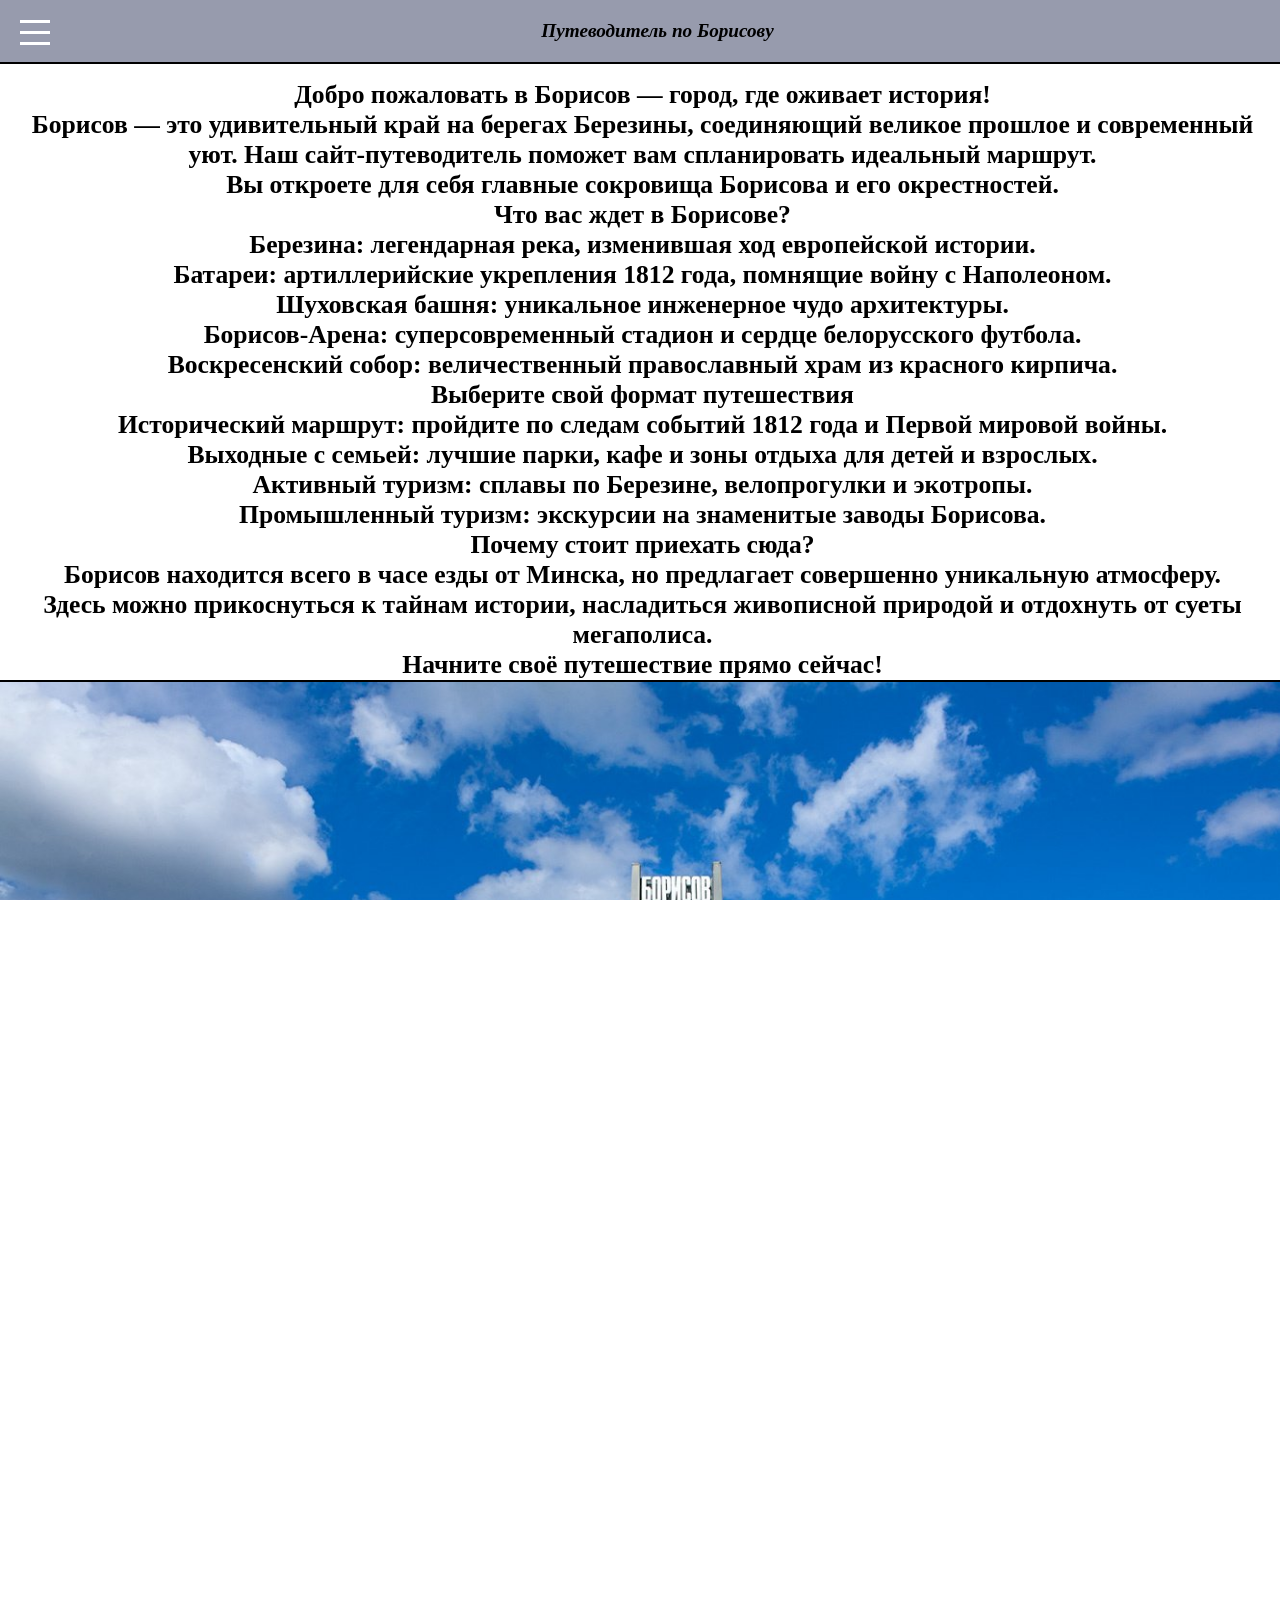
<file: index.html>
<!DOCTYPE html>
 <html lang="ru">
        <head>
            <meta charset="UTF-8">
            <meta name="viewport" content="width=device-width, initial-scale=1.0">
            <title>Гид по Борисову</title>
            <link rel="shortcut icon" href="img/main_warp/favicon.png" type="image/x-icon">
            <link rel="stylesheet" href="css/css main/header.css">
            <link rel="stylesheet" href="css/main.css">
            <link rel="stylesheet" href="css/css main/footer.css">
            <link rel="stylesheet" href="css/css main/aside.css">
            <link rel="stylesheet" href="css/style.css">
        </head>
        <body>
            
            <div class="content">

                <header>
                    <h2>Путеводитель по Борисову</h2>
                </header>
                <input type="checkbox" id="burger-toggle" class="burger-toggle">
                <label for="burger-toggle" class="burger-btn">
                    <span></span>
                </label>

            <aside id="aside">     
                <img id="aside_img" src="img/main/L_height.webp" alt="" > 

                <ul id="aside_ul" style="color: white;">    
                    <li><a href="index.html">Главная страница</a></li>
                    <li><a href="html/main.html">Основная информация</a></li>
                    <li><a href="html/cafe.html">Общественные пространства</a></li>
                    <li><a href="html/attractions.html">Достопримечательности</a></li>
                    <li><a href="html/educational.html">Учебные заведения</a></li>
                    <li><a href="html/map.html">Карта города</a></li>
                    <li><a href="html/fabric.html">Производства</a></li>
                    <li><a href="html/another.html">Прочее</a></li>
                </ul>
            </aside>

            <main id="main" class="main-content">
                <p id="tetx_main">Добро пожаловать в Борисов — город, где оживает история! 
                Борисов — это удивительный край на берегах Березины, соединяющий великое прошлое и современный уют. Наш сайт-путеводитель поможет вам спланировать идеальный маршрут. 
                Вы откроете для себя главные сокровища Борисова и его окрестностей.
                Что вас ждет в Борисове?
                Березина: легендарная река, изменившая ход европейской истории.
                Батареи: артиллерийские укрепления 1812 года, помнящие войну с Наполеоном.
                Шуховская башня: уникальное инженерное чудо архитектуры.
                Борисов-Арена: суперсовременный стадион и сердце белорусского футбола.
                Воскресенский собор: величественный православный храм из красного кирпича. 
                Выберите свой формат путешествия
                Исторический маршрут: пройдите по следам событий 1812 года и Первой мировой войны.
                Выходные с семьей: лучшие парки, кафе и зоны отдыха для детей и взрослых.
                Активный туризм: сплавы по Березине, велопрогулки и экотропы.
                Промышленный туризм: экскурсии на знаменитые заводы Борисова. 
                Почему стоит приехать сюда?
                Борисов находится всего в часе езды от Минска, но предлагает совершенно уникальную атмосферу. 
                Здесь можно прикоснуться к тайнам истории, насладиться живописной природой и отдохнуть от суеты мегаполиса.
                Начните своё путешествие прямо сейчас! 
                </p>
                <img class="img_main" src="img/main/xvcg3f1hgyc22w38g7cdtgg3aq113fbf.jpg" alt="ВЪезд в Борисов">
                <img class="img_main" src="img/main/caption.jpg" alt="Воскресенский собор Борисова">
                <img class="img_main" src="img/main/5f184b647d2b8-borisov1500.jpg" alt="Борисов-Арена">
            
            </main>
            
            
            <footer>
                <h3>Это мой первый сайт. Надеюсь вам понравилось😊</h3>

                <ul id="footer_ul">
                    <li><a href="https://t.me/guideBorisov" target="_blank">Мой Telegram</a></li>
                </ul>

            </footer>
            </div>
        </body> 
 </html>
</file>
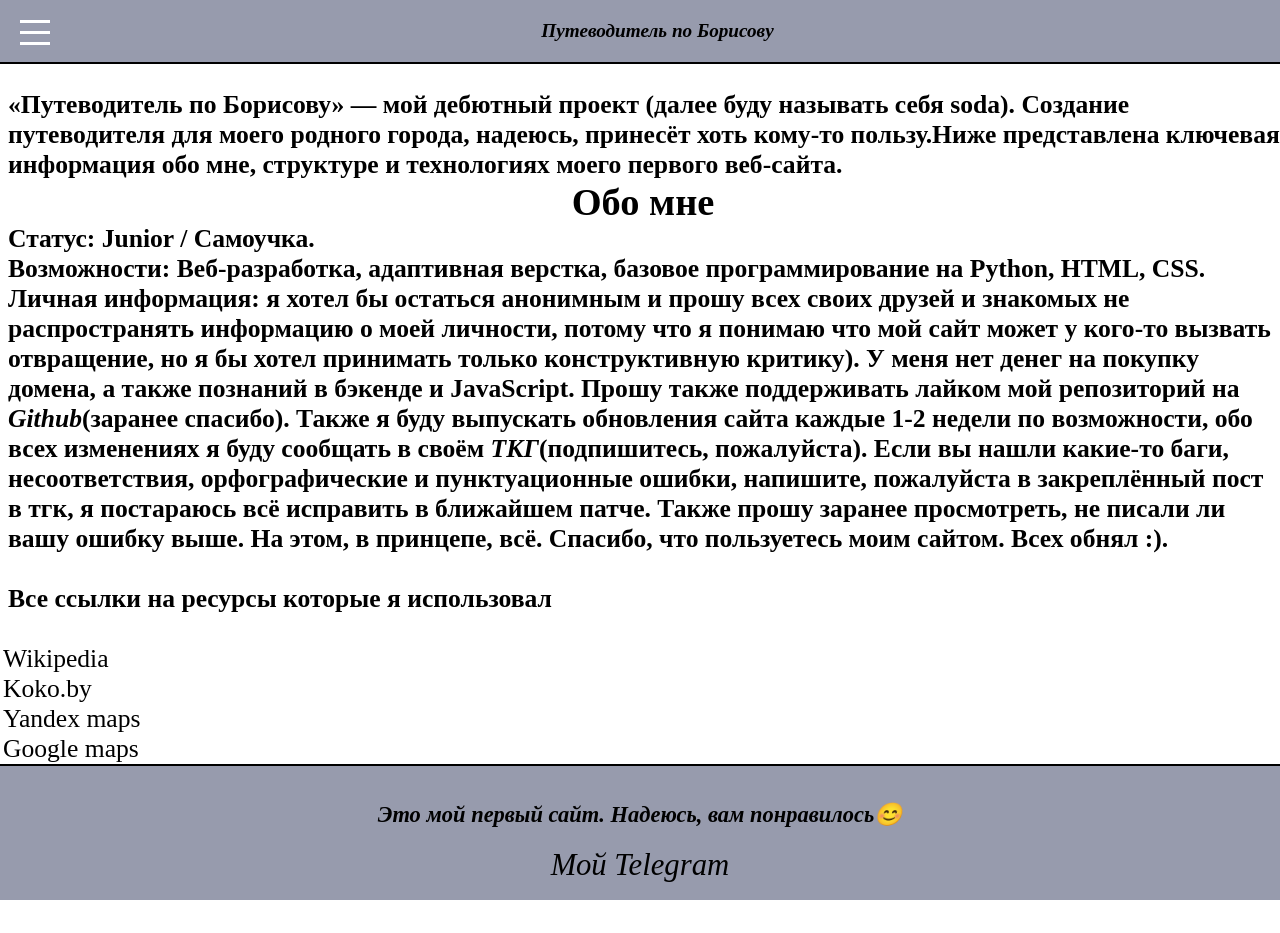
<file: html/another.html>
<!DOCTYPE html>
    <html lang="ru">
    <head>
        <meta charset="UTF-8">
        <meta name="viewport" content="width=device-width, initial-scale=1.0">
        <title>Карта города</title>

        <link rel="shortcut icon" href="../img/main_warp/favicon.png" type="image/x-icon">
        <link rel="stylesheet" href="../css/css main/header.css">
        <link rel="stylesheet" href="../css/css main/footer.css">
        <link rel="stylesheet" href="../css/css main/aside.css">
        <link rel="stylesheet" href="../css/style.css">
        <link rel="stylesheet" href="../css/main_different/main_another.css">
    </head>
    <body>
    <header>
            <h2>Путеводитель по Борисову</h2>
            </header>
            
            <div class="content">

                <input type="checkbox" id="burger-toggle" class="burger-toggle">
                <label for="burger-toggle" class="burger-btn">
                    <span></span>
                </label>

            <aside id="aside">     
                <img id="aside_img" src="../img/main/L_height.webp" alt=""> 

                <ul id="aside_ul" style="color: white;">    
                    <li><a href="../index.html">Главная страница</a></li>
                    <li><a href="../html/main.html">Основная информация</a></li>
                    <li><a href="../html/cafe.html">Общественные пространства</a></li>
                    <li><a href="../html/attractions.html">Достопримечательности</a></li>
                    <li><a href="../html/educational.html">Учебные заведения</a></li>
                    <li><a href="../html/map.html">Карта города</a></li>
                    <li><a href="../html/fabric.html">Производства</a></li>
                    <li><a href="../html/another.html">Прочее</a></li>
                </ul>
            </aside>

            <main id="main_another" class="main-content">
                <p>«Путеводитель по Борисову» — мой дебютный проект (далее буду называть себя soda). Создание путеводителя для моего родного города, надеюсь, принесёт хоть кому-то пользу.Ниже представлена ключевая информация обо мне, структуре и технологиях моего первого веб-сайта.</p>
                <h2>Обо мне</h2> 
                <p>Статус: Junior / Самоучка. <br> Возможности: Веб-разработка, адаптивная верстка, базовое программирование на Python, HTML, CSS. <br>  Личная информация: я хотел бы остаться анонимным и прошу всех своих друзей и знакомых не распространять информацию о моей личности, потому что я понимаю что мой сайт может у кого-то вызвать отвращение, но я бы хотел принимать только конструктивную критику). У меня нет денег на покупку домена, а также познаний в бэкенде и JavaScript. Прошу также поддерживать лайком мой репозиторий на <a href="https://github.com/volkovssivan-max/BorisovGuide" target="_blank"><b><i>Github</i></b></a>(заранее спасибо). Также я буду выпускать обновления сайта каждые 1-2 недели по возможности, обо всех изменениях я буду сообщать в своём <a href="https://t.me/guideBorisov" target="_blank"><i><b>ТКГ</b></i></a>(подпишитесь, пожалуйста). Если вы нашли какие-то баги, несоответствия, орфографические и пунктуационные ошибки, напишите, пожалуйста в закреплённый пост в тгк, я постараюсь всё исправить в ближайшем патче. Также прошу заранее просмотреть, не писали ли вашу ошибку выше. На этом, в принцепе, всё. Cпасибо, что пользуетесь моим сайтом. Всех обнял :).</p><br>
                <p>Все ссылки на ресурсы которые я использовал</p><br>
                <ul>
                    <li><a href="https://ru.wikipedia.org/wiki/%D0%91%D0%BE%D1%80%D0%B8%D1%81%D0%BE%D0%B2_(%D0%B3%D0%BE%D1%80%D0%BE%D0%B4)">Wikipedia</a></li>
                    <li><a href="https://koko.by/catalog/borisov">Koko.by</a></li>
                    <li><a href="https://yandex.by/maps/">Yandex maps</a></li>
                    <li><a href="https://maps.google.com/">Google maps</a></li>
                </ul>
            </main>
            
            <footer>
                <h3>Это мой первый сайт. Надеюсь, вам понравилось😊</h3>

                <ul id="footer_ul">
                    <li><a href="https://t.me/guideBorisov" target="_blank">Мой Telegram</a></li>
                </ul>

            </footer>
        </div>    
    </body>
</html>
</file>
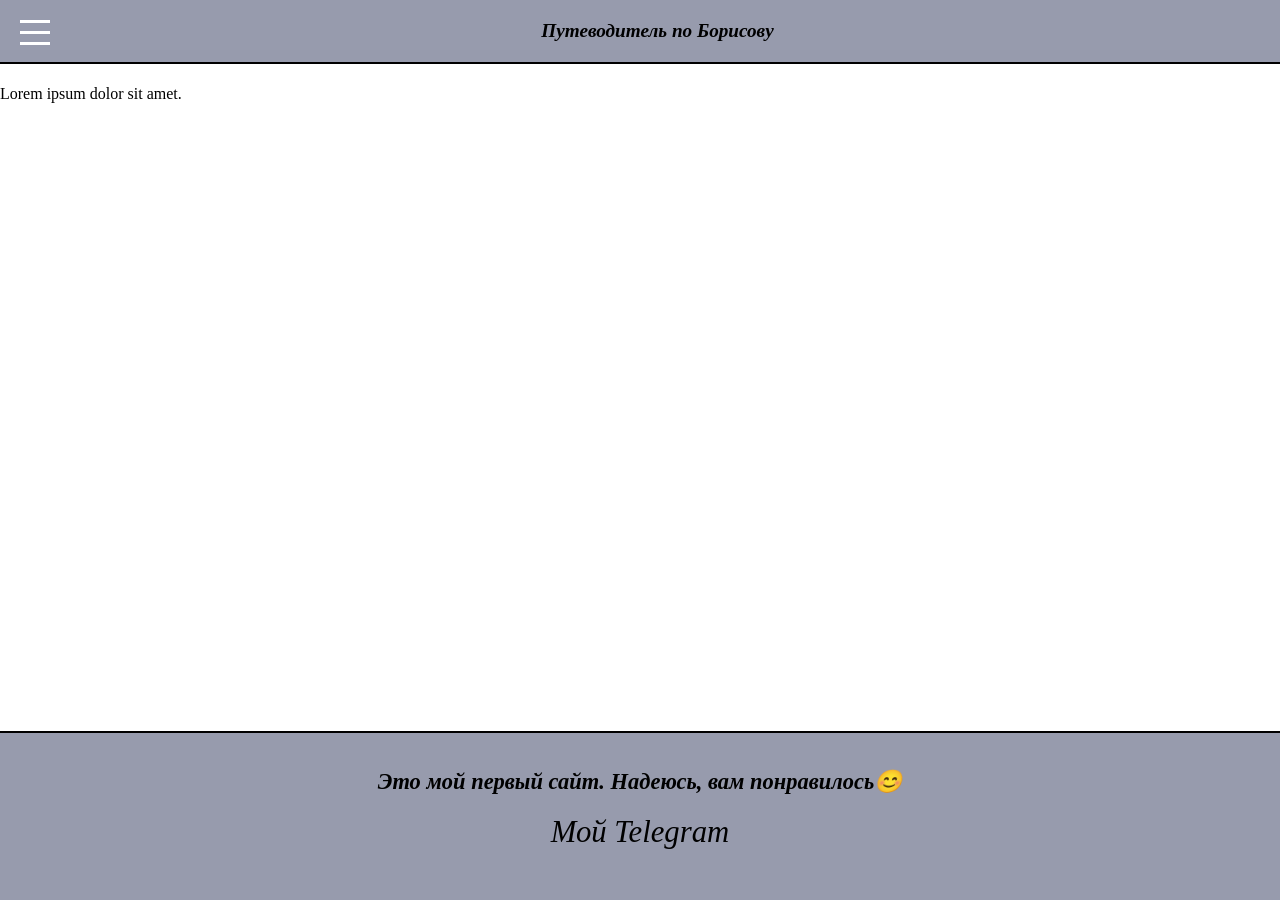
<file: html/attractions.html>
<!DOCTYPE html>
<html>
    <head>
        <meta charset="UTF-8">
        <meta name="viewport" content="width=device-width, initial-scale=1.0">
        <title>Достопримечательности</title>

        <link rel="shortcut icon" href="../img/main_warp/favicon.png" type="image/x-icon">
        <link rel="stylesheet" href="../css/css main/header.css">
        <link rel="stylesheet" href="../css/css main/footer.css">
        <link rel="stylesheet" href="../css/css main/aside.css">
        <link rel="stylesheet" href="../css/style.css">
        <link rel="stylesheet" href="../css/main_different/main_warp.css">
    </head>
    <body>
    
        <div class="content">
                <header>
                     <h2>Путеводитель по Борисову</h2>
                </header>
                <input type="checkbox" id="burger-toggle" class="burger-toggle">
                <label for="burger-toggle" class="burger-btn">
                    <span></span>
                </label>

            <aside id="aside">     
                <img id="aside_img" src="../img/main/L_height.webp" alt=""> 

                <ul id="aside_ul" style="color: white;">    
                    <li><a href="../index.html">Главная страница</a></li>
                    <li><a href="../html/main.html">Основная информация</a></li>
                    <li><a href="../html/cafe.html">Общественные пространства</a></li>
                    <li><a href="../html/attractions.html">Достопримечательности</a></li>
                    <li><a href="../html/educational.html">Учебные заведения</a></li>
                    <li><a href="../html/map.html">Карта города</a></li>
                    <li><a href="../html/fabric.html">Производства</a></li>
                    <li><a href="../html/another.html">Прочее</a></li>
                </ul>
            </aside>

            <main id="main_warp" class="main-content">
                Lorem ipsum dolor sit amet.
            </main>
            
            <footer>
                <h3>Это мой первый сайт. Надеюсь, вам понравилось😊</h3>

                <ul id="footer_ul">
                    <li><a href="https://t.me/guideBorisov" target="_blank">Мой Telegram</a></li>
                </ul>

            </footer>
        </div>    
    </body>
</html>
</file>
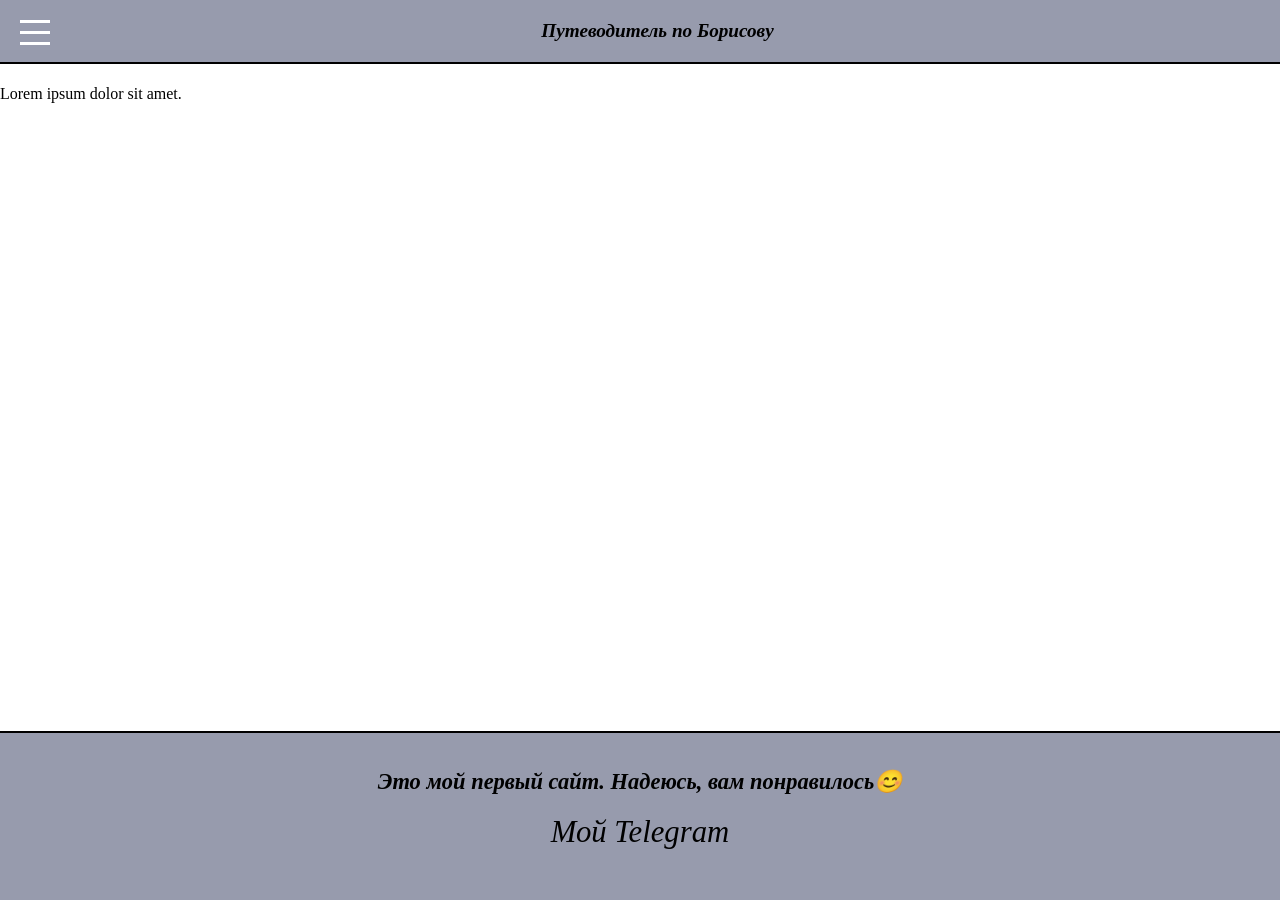
<file: html/educational.html>
<!DOCTYPE html>
    <html lang="en">
    <head>
        <meta charset="UTF-8">
        <meta name="viewport" content="width=device-width, initial-scale=1.0">
        <title>Учебные заведения</title>

        <link rel="shortcut icon" href="../img/main_warp/favicon.png" type="image/x-icon">
        <link rel="stylesheet" href="../css/css main/header.css">
        <link rel="stylesheet" href="../css/css main/footer.css">
        <link rel="stylesheet" href="../css/css main/aside.css">
        <link rel="stylesheet" href="../css/style.css">
        <link rel="stylesheet" href="../css/main_different/main_warp.css">
    </head>
    <body>
    <header>
            <h2>Путеводитель по Борисову</h2>
            </header>
            
            <div class="content">

                <input type="checkbox" id="burger-toggle" class="burger-toggle">
                <label for="burger-toggle" class="burger-btn">
                    <span></span>
                </label>

            <aside id="aside">     
                <img id="aside_img" src="../img/main/L_height.webp" alt=""> 

                <ul id="aside_ul" style="color: white;">    
                    <li><a href="../index.html">Главная страница</a></li>
                    <li><a href="../html/main.html">Основная информация</a></li>
                    <li><a href="../html/cafe.html">Общественные пространства</a></li>
                    <li><a href="../html/attractions.html">Достопримечательности</a></li>
                    <li><a href="../html/educational.html">Учебные заведения</a></li>
                    <li><a href="../html/map.html">Карта города</a></li>
                    <li><a href="../html/fabric.html">Производства</a></li>
                    <li><a href="../html/another.html">Прочее</a></li>
                </ul>
            </aside>

            <main id="main_warp" class="main-content">
                Lorem ipsum dolor sit amet.
            </main>
            
            <footer>
                <h3>Это мой первый сайт. Надеюсь, вам понравилось😊</h3>

                <ul id="footer_ul">
                    <li><a href="https://t.me/guideBorisov" target="_blank">Мой Telegram</a></li>
                </ul>

            </footer>
        </div>    
    </body>
</html>
</file>
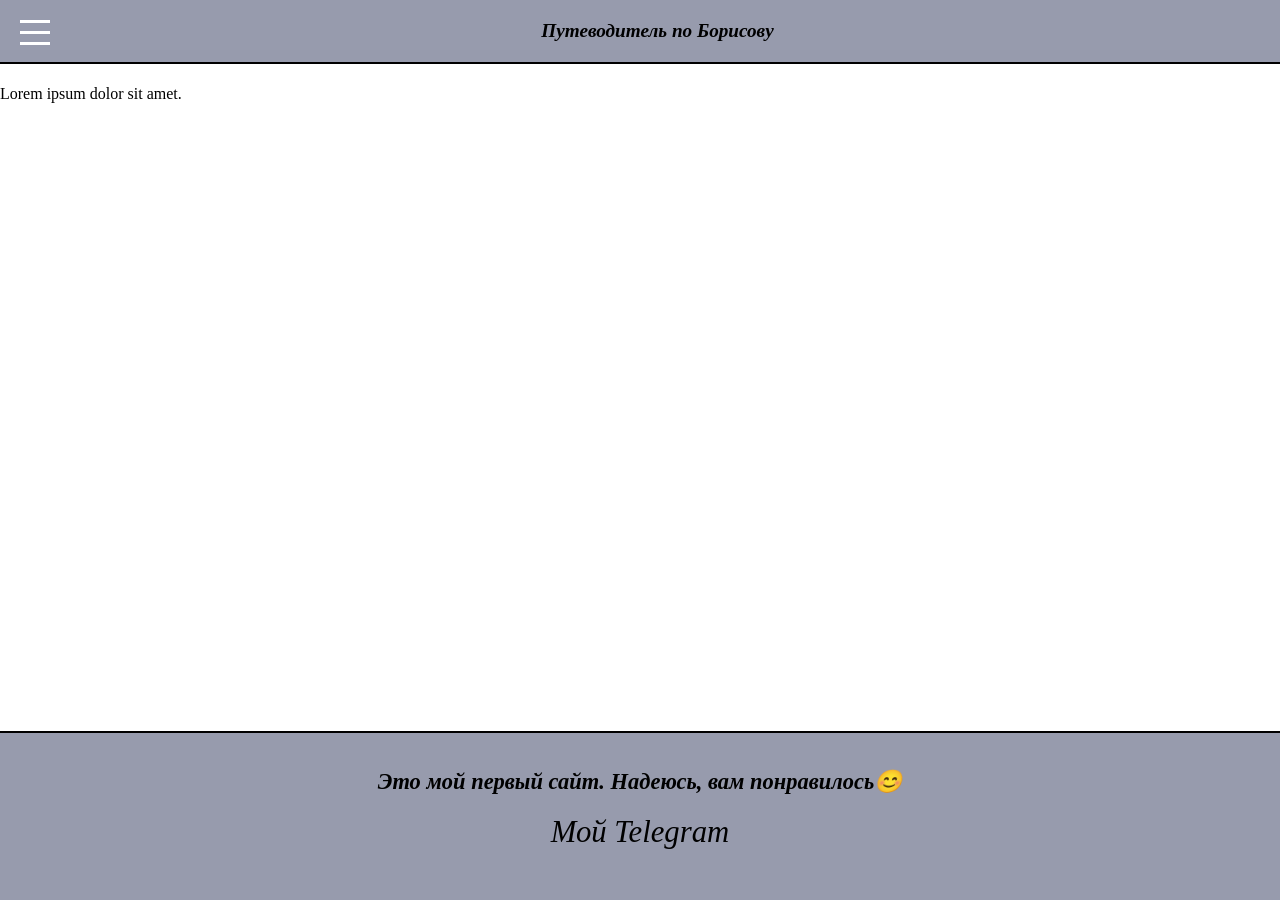
<file: html/fabric.html>
<!DOCTYPE html>
    <html lang="en">
    <head>
        <meta charset="UTF-8">
        <meta name="viewport" content="width=device-width, initial-scale=1.0">
        <title>Производства</title>

        <link rel="shortcut icon" href="../img/main_warp/favicon.png" type="image/x-icon">
        <link rel="stylesheet" href="../css/css main/header.css">
        <link rel="stylesheet" href="../css/css main/footer.css">
        <link rel="stylesheet" href="../css/css main/aside.css">
        <link rel="stylesheet" href="../css/style.css">
        <link rel="stylesheet" href="../css/main_different/main_warp.css">
    </head>
    <body>
    <header>
             <h2>Путеводитель по Борисову</h2>
            </header>
            
            <div class="content">

                <input type="checkbox" id="burger-toggle" class="burger-toggle">
                <label for="burger-toggle" class="burger-btn">
                    <span></span>
                </label>

            <aside id="aside">     
                <img id="aside_img" src="../img/main/L_height.webp" alt=""> 

                <ul id="aside_ul" style="color: white;">    
                    <li><a href="../index.html">Главная страница</a></li>
                    <li><a href="../html/main.html">Основная информация</a></li>
                    <li><a href="../html/cafe.html">Общественные пространства</a></li>
                    <li><a href="../html/attractions.html">Достопримечательности</a></li>
                    <li><a href="../html/educational.html">Учебные заведения</a></li>
                    <li><a href="../html/map.html">Карта города</a></li>
                    <li><a href="../html/fabric.html">Производства</a></li>
                    <li><a href="../html/another.html">Прочее</a></li>
                </ul>
            </aside>

            <main id="main_warp" class="main-content">
                Lorem ipsum dolor sit amet.
            </main>
            
            <footer>
                <h3>Это мой первый сайт. Надеюсь, вам понравилось😊</h3>

                <ul id="footer_ul">
                    <li><a href="https://t.me/guideBorisov" target="_blank">Мой Telegram</a></li>
                </ul>

            </footer>
        </div>    
    </body>
</html>
</file>
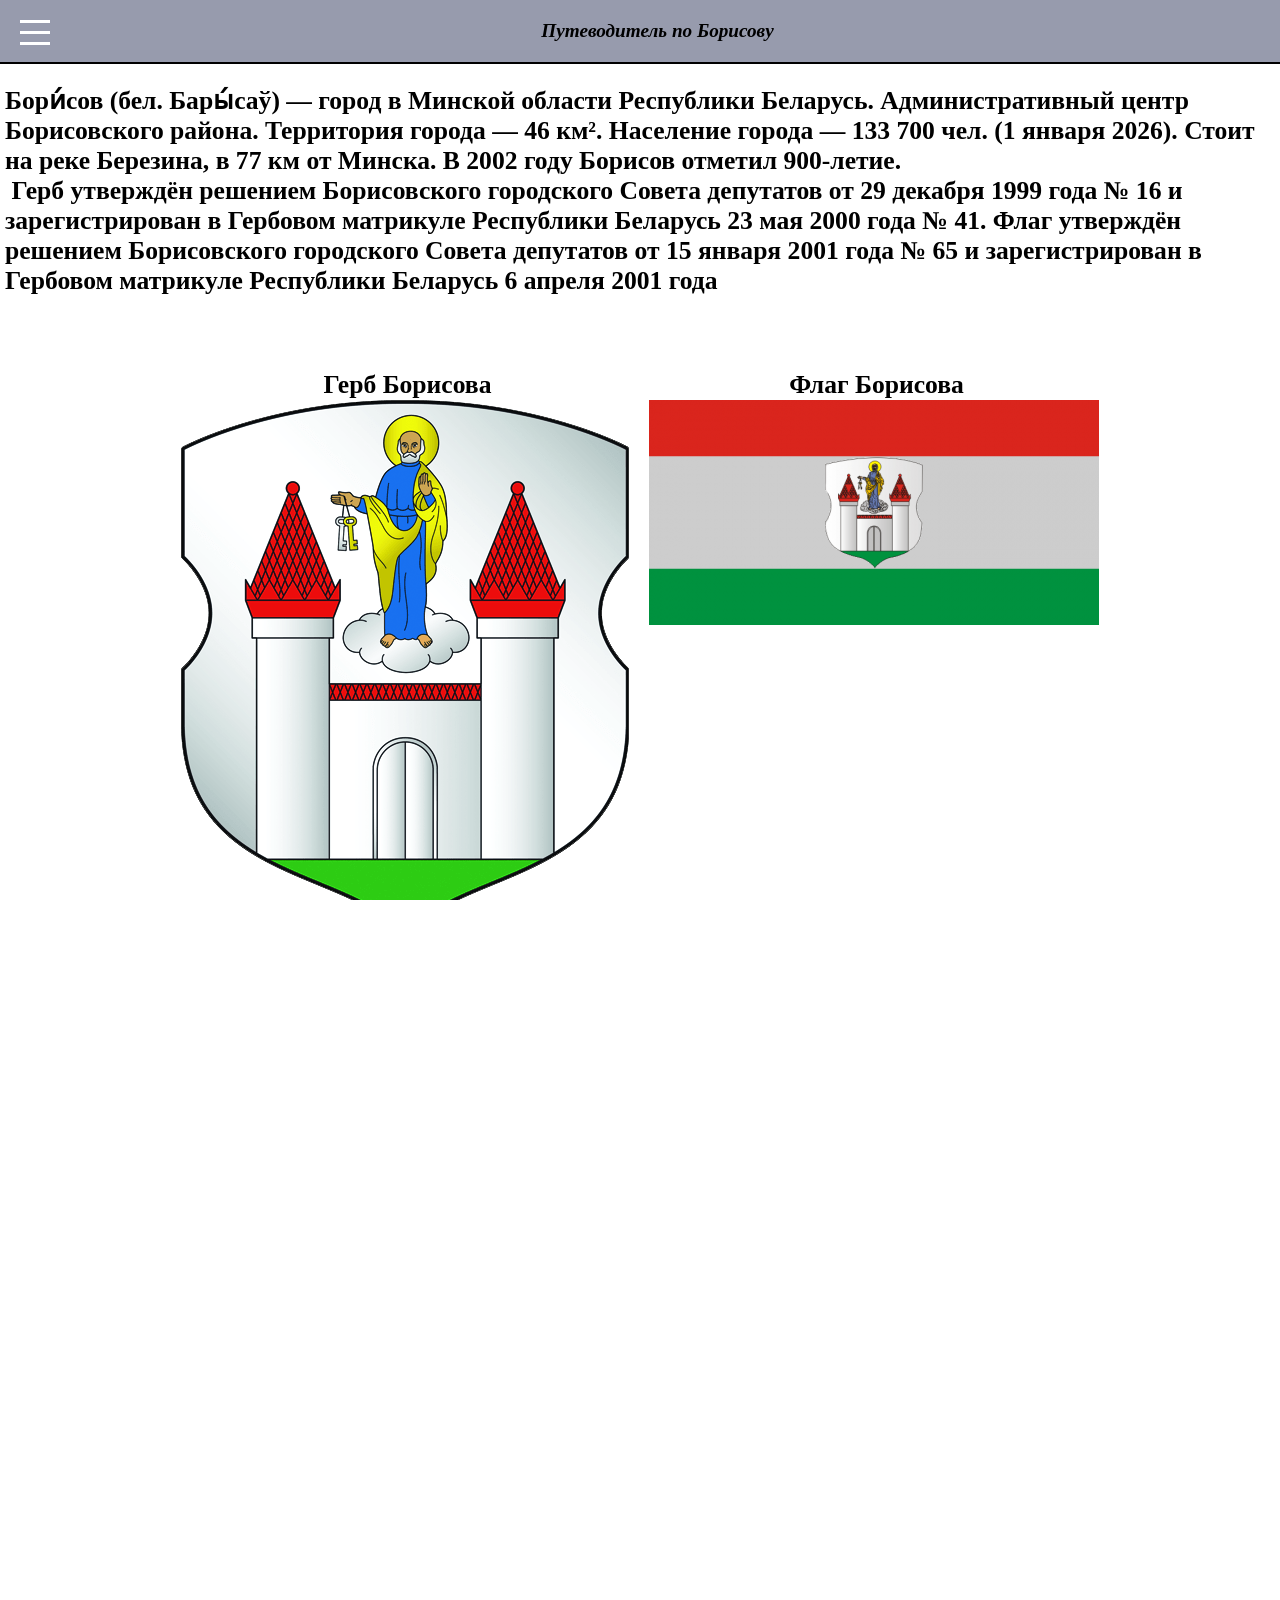
<file: html/main.html>
<!DOCTYPE html>
<html>
    <head>
        <meta charset="UTF-8">
        <meta name="viewport" content="width=device-width, initial-scale=1.0">
        <title>Основаня информация</title>

        <link rel="shortcut icon" href="../img/main_warp/favicon.png" type="image/x-icon">
        <link rel="stylesheet" href="../css/css main/header.css">
        <link rel="stylesheet" href="../css/css main/footer.css">
        <link rel="stylesheet" href="../css/css main/aside.css">
        <link rel="stylesheet" href="../css/style.css">
        <link rel="stylesheet" href="../css/main_different/main_warp.css">
    </head>
    <body>
    <header>
             <h2>Путеводитель по Борисову</h2>
            </header>
            
            <div class="content">

                <input type="checkbox" id="burger-toggle" class="burger-toggle">
                <label for="burger-toggle" class="burger-btn">
                    <span></span>
                </label>

            <aside id="aside">     
                <img id="aside_img" src="../img/main/L_height.webp" alt=""> 

                <ul id="aside_ul" style="color: white;">    
                    <li><a href="../index.html">Главная страница</a></li>
                    <li><a href="../html/main.html">Основная информация</a></li>
                    <li><a href="../html/cafe.html">Общественные пространства</a></li>
                    <li><a href="../html/attractions.html">Достопримечательности</a></li>
                    <li><a href="../html/educational.html">Учебные заведения</a></li>
                    <li><a href="../html/map.html">Карта города</a></li>
                    <li><a href="../html/fabric.html">Производства</a></li>
                    <li><a href="../html/another.html">Прочее</a></li>
                </ul>
            </aside>

            <main id="main_warp" class="main-content">
                <p>Бори́сов (бел. Бары́саў) — город в Минской области Республики Беларусь. Административный центр Борисовского района. Территория города — 46 км². Население города — 133 700 чел. (1 января 2026). Стоит на реке Березина, в 77 км от Минска. В 2002 году Борисов отметил 900-летие.</p>
                <p> Герб утверждён решением Борисовского городского Совета депутатов от 29 декабря 1999 года № 16 и зарегистрирован в Гербовом матрикуле Республики Беларусь 23 мая 2000 года № 41. Флаг утверждён решением Борисовского городского Совета депутатов от 15 января 2001 года № 65 и зарегистрирован в Гербовом матрикуле Республики Беларусь 6 апреля 2001 года</p><br><br><br>

                <div class="img">   
                        <div class="main_warp_img_text">
                            <p>Герб Борисова</p>
                            <img  src="../img/main_warp/favicon.png" alt="герб Борисова">
                        </div>
                        <div class="main_warp_img_text">
                            <p>Флаг Борисова</p>
                            <img  src="../img/main_warp/flag.png" alt="Флаг Борисова">
                        </div>
                </div> 
                <p>Первое упоминание в летописях
В литовских летописях город Борисов упоминается 1102 годом: «В 1102 году князь Борис Всеславич ходил на ятвяг и, победя их, возвратясь, поставил град во своё имя…». Укреплённое поселение возникло на мысу-останце на левом берегу тогдашнего русла Березины в нынешнем агрогородке Старо-Борисов и названо именем полоцкого князя Бориса (Рогволда) Всеславича. Первое прямое упоминание о городе в Лаврентьевской летописи относится к 1127 году, а в Ипатьевской к 1128 году, как крепости Полоцкого княжества. Первый Борисовский детинец просуществовал до XIV века, когда сгорел в результате сильного пожара, о чём свидетельствуют археологические раскопки.

Возникновение нового города

Новый город возник на 4 км ниже по течению реки, к юго-востоку от первоначального расположения. На левом берегу Березины при слиянии с ней реки Схи на острове размером 200×300 м в XIV веке был построен деревянный замок, который просуществовал вплоть до XVIII века. Борисовский замок представлял собой деревянно-земляное укрепление, окружённое глубоким рвом с водой площадью около 2 га. Со временем постройки расширялись. В середине XIX века на месте сгнивших построек замка был построен новый — тюремный замок. В настоящий момент здесь располагается здание, относящееся к объектам историко-культурной ценности Беларуси, о чём свидетельствует установленный памятный знак.

В составе Великого княжества Литовского

Благодаря географическому положению уже к середине XIII века Борисов входит в число известных торгово-ремесленных центров. В конце XIII века Борисов вошел в состав Великого княжества Литовского. Числится в летописном «Списке русских городов дальних и ближних» (конец XIV века).
В 1558 году была издана географическая карта Польского Королевства и Великого Княжества Литовского, на которой обозначен город Борисов.
В 1563 году в соответствии с административно-территориальной реформой Борисовская волость была преобразована в Борисовское староство.
10 августа 1563 года Борисов получил от великого князя Сигизмунда Магдебургское право, освобождавшее жителей города от феодальных повинностей и дававшее им право на самоуправление.

В составе Речи Посполитой

С 1569 года, после подписания Люблинской унии, Борисов вплоть до XVIII века находился в пределах польско-литовского государства — Речи Посполитой. В 1662 году через город проезжал австрийский дипломат и путешественник Мейерберг Августин, который оставил описание архитектуры, быта жителей и окрестностей Борисова.
Многочисленные войны неоднократно разоряли и опустошали Борисов. В начале XV века междоусобная борьба князей Ягайло, Жигимонта и Свидригайло почти полностью разрушила город.
В июне 1655 года под Борисовом князь Юрий Барятинский во главе двухтысячного передового полка разбил отряд литовских войск.
Во время войны России и Речи Посполитой 1654—1667 гг. его несколько раз занимали то русские войска, то войска Речи Посполитой. Серьёзно пострадал он и в годы Северной войны (1700—1721).
В 1792 году король Станислав-Август объявил Борисов городом вольным от всякой земской юрисдикции и дал ему герб с изображением в белом поле ворот с двумя башнями, между которых стоит св. Апостолов Петр с ключами.

В составе Российской империи

В состав Российской империи вместе с Минском и белорусскими землями Борисов вошел после второго раздела Речи Посполитой в 1793 году, став уездным городом.
22 января 1796 года был утвержден герб города (закон № 17435), несколько отличавшийся от предыдущего. В верхней части щита — герб Минский. В нижней — герб, данный королём Станиславом Августом: две военные башни с воротами между ними, поставленными в серебряном поле, а над оными виден стоящий на облаке Святой Апостол Пётр, который в правой руке держит ключи от города. Герб символизировал стойкость, неприступность и открытый путь для добрососедства и торговли.
В 1812 Борисов занят был французами и назначен главным городом особой подпрефектуры. Отечественная война 1812 года оставила глубокий след в истории города. Березинская переправа близ Борисова, по свидетельству историков, стала самой мрачной страницей истории войн Наполеона. Французы до сих пор употребляют слово «березина» (фр. Bérézina или bérézina) как синоним полного провала и катастрофы.
Памятники у деревни Студенка и на Брилевском поле рассказывают о событиях 200-летней давности. В самом Борисове сохранились остатки артиллерийской батареи российских войск, построенные на правом берегу Березины накануне нашествия Наполеона. Батареи — первый исторический памятник в Борисове, взятый в 1926 под охрану государства. В 1985 году здесь установлен памятный знак.
В 1840 году в Борисов было переведено одноклассное приходское училище из заштатного города Радошковичи.
В XIX веке в Борисове работали спичечные фабрики «Виктория», «Березина» и стеклозавод.
В 1912 году в Борисове основан небольшой лесопильный завод, который по сегодняшний день существует под названием «Борисовский лесопильный комбинат».

В составе СССР

В ноябре 1917 года в Борисове установлена Советская власть. С 1918 года город занят германскими войсками, но уже 2 декабря 1918 года после ухода немецких был занят войсками Советской России и вошёл в состав Белорусской Советской Социалистической Республики, а 27 февраля 1919 года в состав Литовско-Белорусской Советской Социалистической Республики.
В 1919—1920 годах город был оккупирован польскими войсками. 18 марта 1921 года по Рижскому договору территория Белоруссии была поделена между Польшей и Белорусской ССР (независимость которой была признана Польшей), Борисов стал советским.
С 17 июля 1924 года Борисов — центр района БССР.
Борисовский голодный бунт 1932 года стал результатом провалов советского руководства в продовольственной политике, вызвал растерянность местных властей и привёл к частичной отмене непопулярных мер.
На 1 сентября 1940 года в городе дислоцировались Борисовские автомобильное (в военном городке «Печи» (юго-западнее Ново-Борисова)) и кавалерийское училища.
Кавалерийское училище было сформировано как Минское, но в связи с нехваткой казарменного фонда в Минске, летом 1940 года, военное училище было переведено в Борисов и получило наименование Борисовское кавучилище. С 14 февраля 1941 года согласно приказу Hародного Kомиссара Oбороны Союза ССР № 060 кавучилище переформировывается в бронетанковое, по штату № 17/21. Переформирование должно было быть завершено к 15 марта 1941 года.
До начала войны Борисовское автомобильное училище было переведено в город Гомель.

Великая Отечественная война

Личный состав бронетанкового училища участвовал в оборонительных боях, за город, летом 1941 года. Согласно директиве Генерального штаба Красной Армии, от 3 июля 1941 года Борисовское бронетанковое училище эвакуировано в город Саратов, и переименовано в 3-е Саратовское БТУ.
В период с 2 июля 1941 года по 1 июля 1944 года немецкими оккупационными властями в городе были созданы 6 лагерей смерти, в которых погибло более 33 тысяч человек. Еврейское население города было загнано нацистами в гетто и позже практически полностью уничтожено. Активное участие в убийстве евреев приняли местные полицаи. Так, переводчик группы армий «Центр» обер-вахмистр Зёинекен, шокированный увиденным, писал:
Их везли к месту казни в русских машинах в сопровождении назначенных для этой цели людей из русской полиции безопасности Борисова. Поскольку их было недостаточно, то прислали подкрепление из Зембина и других отделов русской полиции безопасности. Её служащие носили красно-белые ленты на рукавах…
Вечером выстрелы уже слышались не только из леса. Стреляли в самом гетто и почти на всех улицах города, потому что многие евреи, спасаясь, бежали из гетто и пытались там укрыться. В этот вечер и ночью из-за неразберихи даже немцам не рекомендовалось выходить на улицу, чтобы не попасть под пули русских полицейских.
Полицейским выдали много спиртного, иначе они вряд ли сумели бы справиться с этим тяжелым заданием! Население Борисова считает, что люди из русской полиции присвоили ценности, оставленные евреями: золото, серебро, меха, ткани, кожу и прочее — как присваивали всё это и во время предыдущих расстрелов. Более того, говорят, что большинство этих полицейских — бывшие коммунисты. Но никто не отваживается донести на них, так все запуганы.
В боях за освобождение Борисова в 1944 отличились войска 3-го Белорусского фронта, 13 воинских частей и соединений удостоены почетного наименования «Борисовских». На Борисовской земле 29 человек стали Героями Советского Союза, в том числе парторг танковой роты П. Н. Рак. В честь экипажа П. Рака в городе установлен памятник — танк ИС-2.

В составе Республики Беларусь

С 1991 года после распада СССР Борисов относится к Республике Беларусь.
31 июля 2006 года Борисовский район и город Борисов объединены в одну административно-территориальную единицу — Борисовский район с административным центром город Борисов[19].
В 2009 году в связи с празднованием 65-й годовщины освобождения ­Республики Беларусь от немецко-фашистских захватчиков и в целях увековечения подвига воинов Красной Армии, партизан и подпольщиков Борисов награждён вымпелом «За мужнасць і стойкасць у гады Вялікай Айчыннай вайны» (Указ Президента Республики Беларусь от 29 июня 2009 года № 355).
В 2021 году Борисов объявлен Культурной столицей Республики Беларусь.

Органы власти

Представительным органом власти является Борисовский районный Совет депутатов. Он состоит из 34 человек и избирается жителями по одномандатным округам. Срок полномочий 4 года. Совет депутатов 29 созыва был избран 25 февраля 2024 года. Исполнительным и распорядительным органом власти является Борисовский районный исполнительный комитет.

Улицы

В городе представлено около 270 улиц. Самые протяжённые из них: Лопатина, III Интернационала, Гагарина, Чапаева, Красноармейская, Заводская, Сенная, Дымки, полка Нормандия-Неман, Днепровская, Даумана, Строителей. В городе один проспект — Революции

Краткая информация

54°13′27″ с. ш. 28°30′43″ в. д.
Страна	 Беларусь
Область	Минская
Район	Борисовский
Председатель райисполкома	Николай Николаевич Карпович
История и география
Основан	1102
Первое упоминание	1102
Площадь	46 км²
Высота 	173 м
Тип климата	умеренно-континентальный
Часовой пояс	UTC+3:00
Население   133 700 чел. (1 января 2026)
Плотность	3109 чел./км²
Национальности	белорусы, русские, украинцы и др.
Конфессии	православные, католики, протестанты и др.
Название жителей	борисовча́нин, борисовча́нка, борисовча́не
Цифровые идентификаторы
Телефонный код	+375 177
Почтовый индекс	222120
Автомобильный код	5
Награды	Орден Отечественной войны I степени
Реки	Березина, Сха
</p>
            </main>
            
             <footer> 
                <h3>Это мой первый сайт. Надеюсь, вам понравилось😊</h3>

                <ul id="footer_ul">
                    <li><a href="https://t.me/guideBorisov" target="_blank">Мой Telegram</a></li>
                </ul>
            </footer>
        </div>
    </body>
</html>
</file>
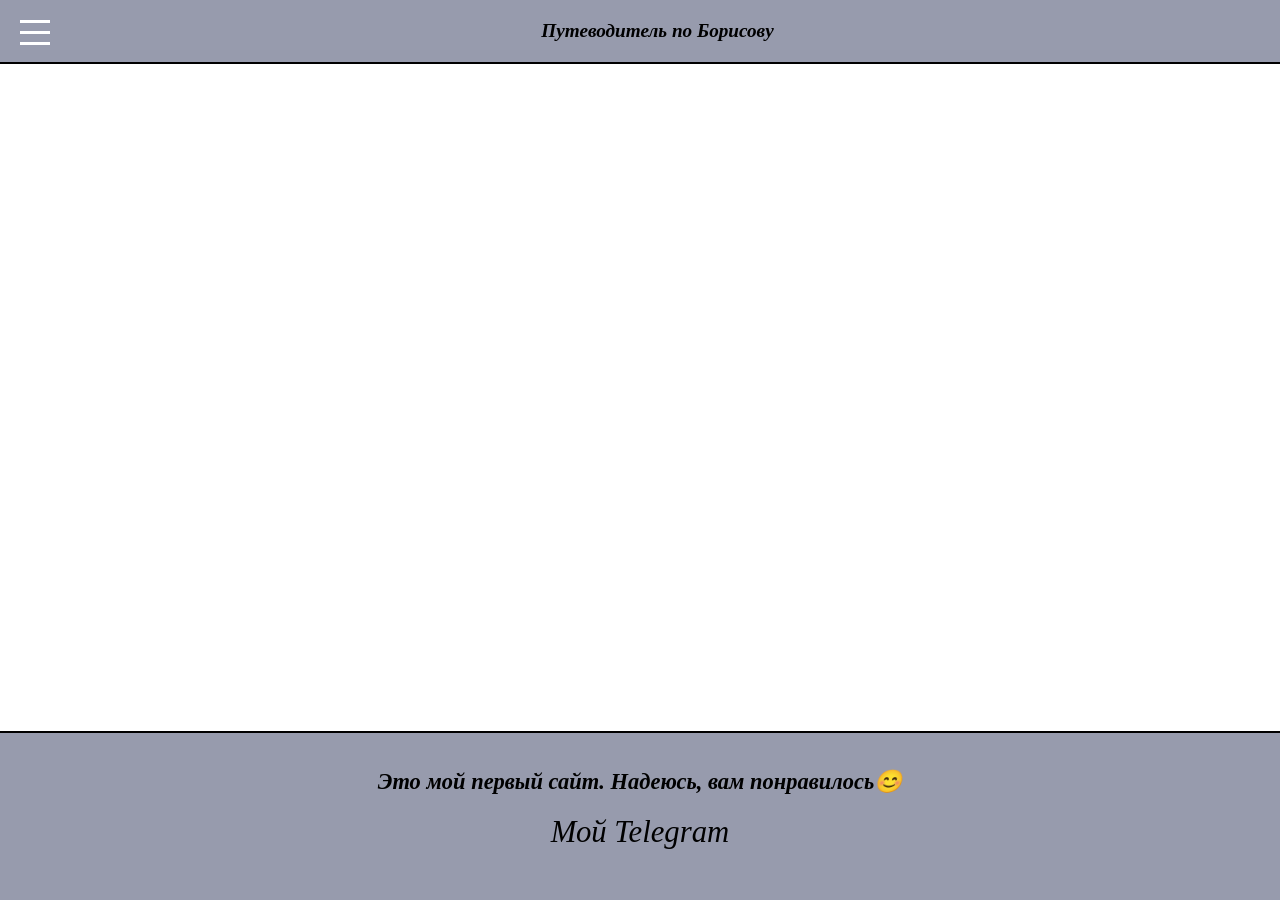
<file: html/map.html>
<!DOCTYPE html>
    <html lang="en">
    <head>
        <meta charset="UTF-8">
        <meta name="viewport" content="width=device-width, initial-scale=1.0">
        <title>Карта города</title>

        <link rel="shortcut icon" href="../img/main_warp/favicon.png" type="image/x-icon">
        <link rel="stylesheet" href="../css/css main/header.css">
        <link rel="stylesheet" href="../css/css main/footer.css">
        <link rel="stylesheet" href="../css/css main/aside.css">
        <link rel="stylesheet" href="../css/style.css">
        <link rel="stylesheet" href="../css/main_different/main_warp.css">
    </head>
    <body>
    <header>
             <h2>Путеводитель по Борисову</h2>
            </header>
            
            <div class="content">

                <input type="checkbox" id="burger-toggle" class="burger-toggle">
                <label for="burger-toggle" class="burger-btn">
                    <span></span>
                </label>

            <aside id="aside">     
                <img id="aside_img" src="../img/main/L_height.webp" alt=""> 

                <ul id="aside_ul" style="color: white;">    
                    <li><a href="../index.html">Главная страница</a></li>
                    <li><a href="../html/main.html">Основная информация</a></li>
                    <li><a href="../html/cafe.html">Общественные пространства</a></li>
                    <li><a href="../html/attractions.html">Достопримечательности</a></li>
                    <li><a href="../html/educational.html">Учебные заведения</a></li>
                    <li><a href="../html/map.html">Карта города</a></li>
                    <li><a href="../html/fabric.html">Производства</a></li>
                    <li><a href="../html/another.html">Прочее</a></li>
                </ul>
            </aside>

            <main id="main_map" class="main-content">
                <iframe src="https://www.google.com/maps/embed?pb=!1m14!1m12!1m3!1d37314.27605255214!2d28.49861527730715!3d54.2306709858132!2m3!1f0!2f0!3f0!3m2!1i1024!2i768!4f13.1!5e0!3m2!1sru!2sby!4v1787322751337!5m2!1sru!2sby" width="100%" height="100%" style="border:0;" allowfullscreen="" loading="lazy" referrerpolicy="strict-origin-when-cross-origin"></iframe>
            </main>
            
            <footer>
                <h3>Это мой первый сайт. Надеюсь, вам понравилось😊</h3>

                <ul id="footer_ul">
                    <li><a href="https://t.me/guideBorisov" target="_blank">Мой Telegram</a></li>
                </ul>

            </footer>
        </div>    
    </body>
</html>
</file>
<file: css/css main/header.css>
/* шапка основа */
header {
    position: fixed;
    top: 0;
    left: 0;
    z-index: 100;
    width: 100%;
    height: auto;
    padding: 20px 0;

    background: #979bad;
    border-bottom: 2px solid #000;
    white-space: nowrap;
}

header:not(#header_ul) {
    text-align: center;
}

/* Шрифт */
header {   
    font-size: 1.2em;
    font-style: oblique;
    color: #000 ;
}
</file>
<file: css/main.css>
#main {
    margin-top: 40px;
}

#main img {   
    border-top: 2px solid #000;
}

/* text */
#tetx_main {
    background: #fff;
    font-size: 1.6em;
    text-align: center;
    font-weight: bold;
    white-space: pre-line;
}


/* img */
.img_main {
    display: block;
    height: auto;
    width: 100%;
    max-width: 90vw;
}
</file>
<file: css/css main/footer.css>
/* footer основа */
footer {
    display: flex;
    flex-direction: column;
    width: 100%;
    min-height: auto;
    background: #979bad;
    border-top: 2px solid #000;

    position: relative;
    z-index: 1001;

    margin-top: auto;
}

footer h3{
    font-family: Garamond;
    text-align: center;
    padding-top: 35px;
    padding-left: 15px;
    padding-right: 15px;
}   

/* шапка доп.текст */
#footer_ul {
    list-style: none;
    display: block;
    margin-top: 20px;
    padding-bottom: 50px;
    text-align: center;
}

/* Шрифт */
footer {   
    font-size: 1.2em;
    font-style: oblique;
}

/* элементы под текста */
#footer_ul li {
    display: inline-block;
    background: #979bad;
    padding: 0 20px;
    cursor: pointer;  
    font-size: 1.6em;
}

#footer_ul a {
    transition: color 0.3s ease-in-out; 
}

#footer_ul a:hover {
    color: #fff;
}
</file>
<file: css/css main/aside.css>
/* основа бок */
#aside {
    border-right: 2px solid #000;
    position: fixed;
    width: 15vw;   
    top: 0; 
    left: 0;
    min-height: 100vh;     
    height: 100vh; 
    
    transition: transform 0.4s ease-in-out;
    z-index: 5;
    background: #000;

    display: flex;
    flex-direction: column;
}

/* текст бок */
#aside_ul {
    font-size: 1.8em;
    color: #fff;    
    list-style-type: none;
    text-align: center;
    overflow-wrap: break-word;

    font-style: oblique;
    position: relative; 
    z-index: 2;

    text-shadow: 1px 1px 4px rgba(0, 0, 0, 0.8); 
    margin-top: 120px;
    width: 100%;
}

#aside_ul li:not(:first-of-type){
    padding: 0;
    margin-top: 40px ;
}

/*  */
#aside_img {
    position: absolute; 
    top: 0;
    left: 0;
    width: 100%;
    height: 100%;       
    object-fit: cover; 
    z-index: 1;          
    filter: brightness(0.4); 
    pointer-events: none;
}

#aside_ul a {
    color: #fff;
    transition: color 0.3s ease-in-out; 
}

#aside_ul a:hover {
    color: #b3b3b3; 
} 

/*  */
.burger-btn,
#burger-toggle {
    display: none;
}

@media (max-width: 1558px) {

   .main-content {
        padding-left: 0 !important; 
        width: 100%;
        transition: transform 0.4s ease-in-out; 
    }
  
    .img_main {
        min-width: 100%;
        padding-left: 0;
    }

    .burger-btn {
        display: block;
        position: fixed;
        top: 20px;
        left: 20px;
        height: 25px;
        width: 30px;
        cursor: pointer;
        z-index: 102; 
    }

    .burger-btn::after, 
    .burger-btn::before, 
    .burger-btn span {
        position: absolute;
        width: 100%;
        height: 3px;
        background-color: #fff;
        transition: transform 0.3s ease, top 0.3s ease, opacity 0.2s ease;
    }

    .burger-btn::after {content: '';top: 0;}
    .burger-btn span {top: 11px;}
    .burger-btn::before {content: '';top: 22px; }

    #aside {
        width: 40vw; 
        max-width: 85vw;
        transform: translateX(-100%); 
        overflow-y: scroll;
    }

    #aside_ul li:not(:first-of-type) {
        margin-top: 40px; 
    }


    header h2 {
        font-size: 1em;
        margin-left: 35px;
    }

    #aside_ul {
        font-size: 1.4em; 
    }

    #burger-toggle:checked ~ #aside {
        transform: translateX(0);
    }

    #burger-toggle:checked ~ .burger-btn::after {
        top: 11px;
        transform: rotate(45deg);
        background-color: #fff; 
    }

    #burger-toggle:checked ~ .burger-btn span {
        opacity: 0;
        transform: scale(0); 
    }

    #burger-toggle:checked ~ .burger-btn::before {
        top: 11px;
        transform: rotate(-45deg); 
        background-color: #fff;
    }


     @media (max-width: 330px) {
        #burger-toggle:checked ~ .content {
            transform: translateX(85vw); 
        }
    }
}
</file>
<file: css/style.css>
:root {
    --main_border: 2px solid #000;
}

* {
    margin: 0;
    padding: 0;
    box-sizing: border-box;
}

html, body {
    width: 100%;
    height: 100%; 
    font-family: Garamond, serif;
    color: #000;
    overflow-y: auto;
    overflow-x: clip;
}

p {
    font-weight: bold;
    margin-left: 5px;
}

a:link, a:visited {
    color: #000;
    text-decoration: none;
}

a:hover {
    color: #b3b3b3; 
    transition: color 0.3s ease-in-out; 
}

.content {
    margin-top: 40px;     
    height: calc(100vh - 40px); 
    display: flex;
}

.content {
    flex-direction: column;
}

.main-content {
    width: 100%;
    flex: 1;
    padding-left: 15vw; 
    background: #fff;
    transition: transform 0.4s ease-in-out;
}
</file>
<file: css/main_different/main_another.css>
#main_another {
    font-size: 1.6em;
    margin: 50px 0 0 3px;
}

#main_another h2 {
    text-align: center;
}
</file>
<file: css/main_different/main_warp.css>
#main_warp {
  margin-top: 45px;
}

#main_warp p {
    text-align: left;
    white-space: pre-wrap;
    font-size: 1.6em;
}

.main_warp_img_text {
  display: flex;
  flex-direction: column;
  align-items: center;
  text-align: center;
}

.img {
    display: flex;
    justify-content: center;
    margin: 20px 0;
    gap: 20px;
}

.img img {
    max-width: 100%;
    height: auto;
}
</file>
